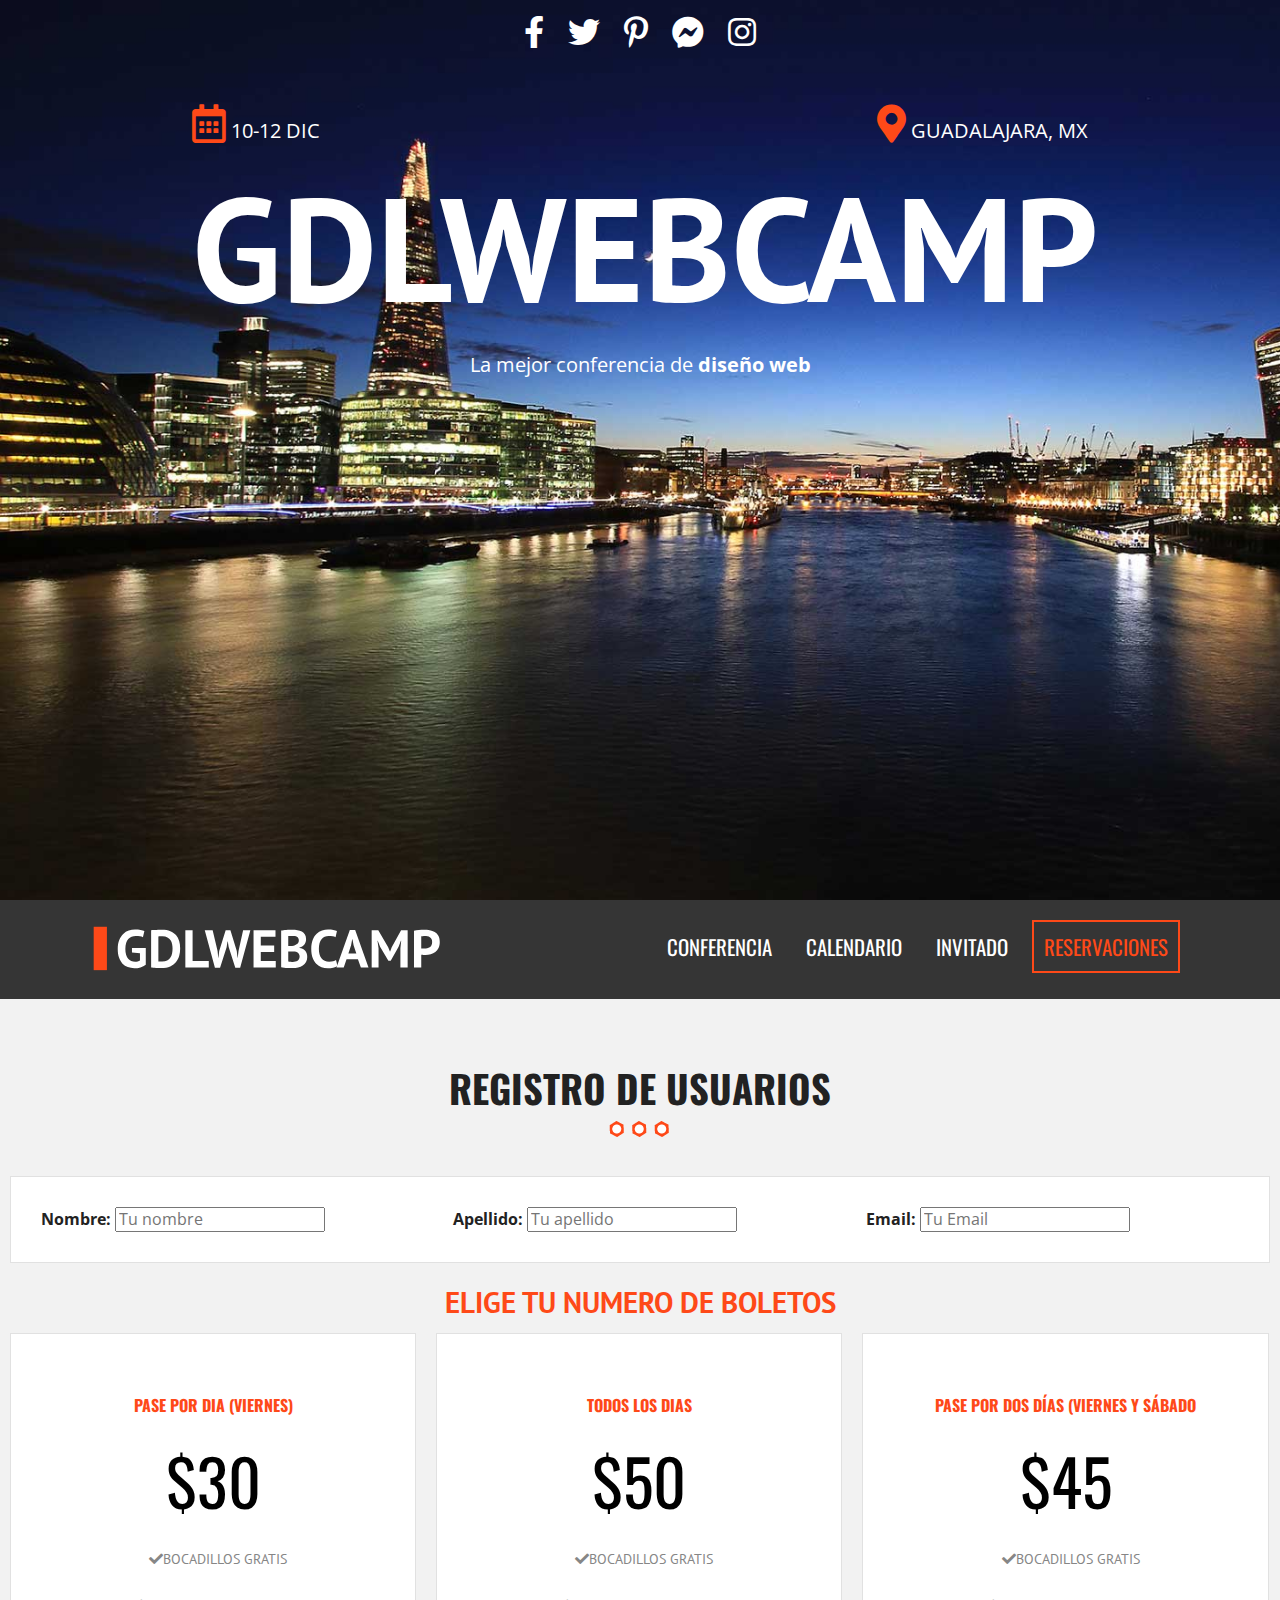
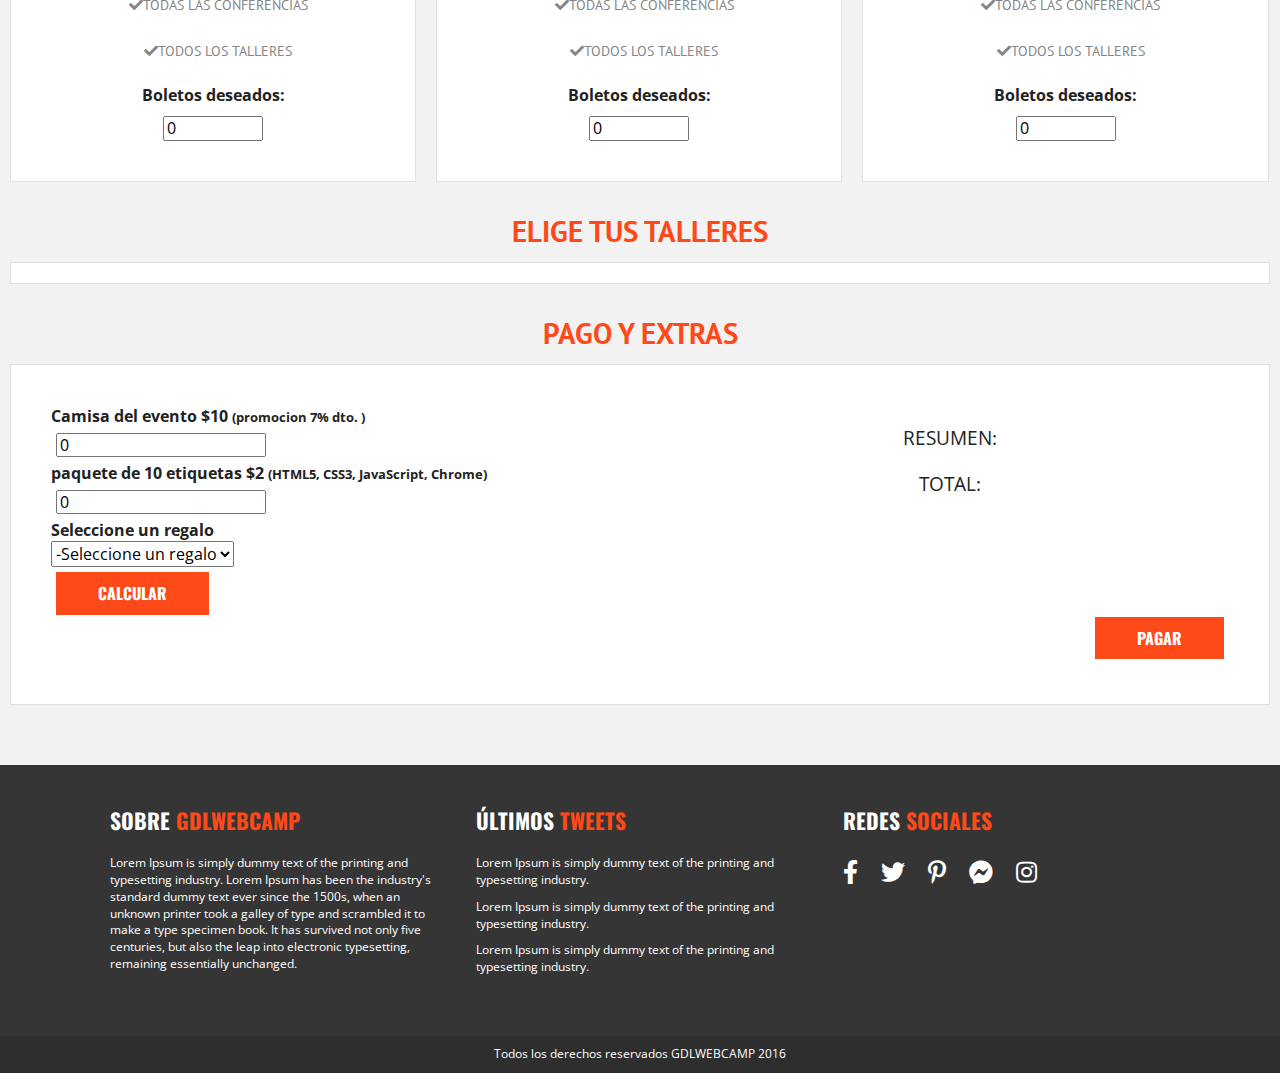
<file: registro.html>
<!doctype html>
<html class="no-js" lang="">

<head>
  <meta charset="utf-8">
  <title>GdlWebCamp</title>
  <meta name="description" content="">
  <meta name="viewport" content="width=device-width, initial-scale=1">

  <link rel="manifest" href="site.webmanifest">
  <link rel="apple-touch-icon" href="icon.png">
  <!-- Place favicon.ico in the root directory -->
  <link rel="stylesheet" href="css/normalize.css">
  <link rel="stylesheet" href="css/main.css">
  <link rel="stylesheet" href="css/all.css">
  <link href="https://fonts.googleapis.com/css?family=Open+Sans|Oswald|PT+Sans&display=swap" rel="stylesheet">
  <meta name="theme-color" content="#fafafa">
</head>

<body>
  <!--[if IE]>
    <p class="browserupgrade">You are using an <strong>outdated</strong> browser. Please <a href="https://browsehappy.com/">upgrade your browser</a> to improve your experience and security.</p>
  <![endif]-->

  <!-- Add your site or application content here -->
  
  <header class="site-header">
    <div class="hero">
      <div class="contenido-header"> 
        <nav class="redes-sociales">
        <a href="https://www.facebook.com/Donnies-Guitars-Calibraci%C3%B3n-Y-Reparaci%C3%B3n-de-Guitarras-Y-Bajos-2061014224171852/"><i class="fab fa-facebook-f"></i></a>
        <a href=""><i class="fab fa-twitter"></i></a>
        <a href=""><i class="fab fa-pinterest-p"></i></a>
        <a href=""><i class="fab fa-facebook-messenger"></i></a>
        <a href=""><i class="fab fa-instagram"></i></a>
        </nav>
        <div class="informacion-evento">
          <p class="fecha"><i class="far fa-calendar-alt"></i> 10-12 Dic</p>
          <p class="ciudad"><i class="fas fa-map-marker-alt"></i> Guadalajara, MX</p>
          <h1 class="nombre-sitio">GdlWebCamp</h1>
          <p class="slogan">La mejor conferencia de <span>diseño web</span></p>
        </div> <!--informacion evento-->
      </div>
    </div> <!--.hero-->
  </header>
  <div class="barra">
    <div class="contenedor clearfix">
      <div class="logo">
        <img src="img/logo.svg" alt="logo GdlWebCamp">
      </div>
      <div class="menu-movil">
        <span></span>
        <span></span>
        <span></span>
      </div>
      <nav class="navegacion-principal clearfix">
        <a href="#">Conferencia</a>
        <a href="#">Calendario</a>
        <a href="#">Invitado</a>
        <a href="registro.html">Reservaciones</a>
      </nav>
    </div> <!--Contenedor-->    
  </div> <!--.barra-->
  
  <section class="seccion contenedor">
    <h2>Registro de usuarios</h2>
    <form action="index.html" class="registro" id="registro" method="post">
        <div id="datos_usuarios" class="registro caja clearfix">
            <div class="campo">
                <div id="error_nombre" class="error_nombre">
                  <!--Aqui se mostrara "Este campo es obligatorio"-->
                </div>
                <label for="nombre">Nombre:</label>
                <input type="text" id="nombre" name="nombre" placeholder="Tu nombre">
            </div>
            <div class="campo">
                <div id="error_apellido" class="error_apellido">
                  <!--Aqui se mostrara "Este campo es obligatorio"-->
                </div>
                <label for="apellido">Apellido:</label>
                <input type="text" id="apellido" name="apellido" placeholder="Tu apellido">
            </div>
            <div class="campo">
                <div id="error_email" class="error_email">
                  <!--Aqui se mostrara "Este campo es obligatorio"-->
                </div>
                <label for="email">Email:</label>
                <input type="Email" id="email" name="email" placeholder="Tu Email">
            </div> <!--#Datos_usuario-->

        </div> <!--Datos usuarios-->    
            <div id="paquetes" class="paquetes">
              <h3>Elige tu numero de boletos</h3>
              <ul class="lista-precios clearfix">
                <li>
                  <div class="tabla-precio">
                    <h3>Pase por dia (Viernes)</h3>
                    <p class="numero">$30</p>
                    <ul>
                      <li><i class="fas fa-check"></i>Bocadillos Gratis</li>
                      <li><i class="fas fa-check"></i>Todas las conferencias</li>
                      <li><i class="fas fa-check"></i>Todos los talleres</li>
                    </ul>          
                    <div class="orden">
                      <label for="pase_dia">Boletos deseados:</label>
                      <input type="number" min="0" id="pase_dia" size="3" value="0">
                      </div>
                  </div>
                </li>  
                <li>
                  <div class="tabla-precio">
                    <h3>Todos los dias</h3>
                    <p class="numero">$50</p>
                    <ul>
                      <li><i class="fas fa-check"></i>Bocadillos Gratis</li>
                      <li><i class="fas fa-check"></i>Todas las conferencias</li>
                      <li><i class="fas fa-check"></i>Todos los talleres</li>
                    </ul>          
                    <div class="orden">
                      <label for="pase_completo">Boletos deseados:</label>
                      <input type="number" min="0" id="pase_completo" size="3" value="0">
                      </div>
                  </div>
                </li>  
                <li>
                  <div class="tabla-precio">
                    <h3>Pase por dos días (Viernes y Sábado</h3>
                    <p class="numero">$45</p>
                    <ul>
                      <li><i class="fas fa-check"></i>Bocadillos Gratis</li>
                      <li><i class="fas fa-check"></i>Todas las conferencias</li>
                      <li><i class="fas fa-check"></i>Todos los talleres</li>
                    </ul>          
                      <div class="orden">
                      <label for="pase_dosdias">Boletos deseados:</label>
                      <input type="number" min="0" id="pase_dosdias" size="3" value="0">
                      </div>
                  </div>
                </li>  
              </ul>  
            </div> <!--paquetes-->
        
    
        <div id="eventos" class="eventos clearfix">
          <h3>Elige tus talleres</h3>
          <div class="caja">
                <div id="viernes" class="contenido-dia clearfix">
                    <h4>Viernes</h4>
                        <div>
                            <p>Talleres:</p>
                            <label><input type="checkbox" name="registro[]" id="taller_01" value="taller_01"><time>10:00</time> Responsive Web Design</label>
                            <label><input type="checkbox" name="registro[]" id="taller_02" value="taller_02"><time>12:00</time> Flexbox</label>
                            <label><input type="checkbox" name="registro[]" id="taller_03" value="taller_03"><time>14:00</time> HTML5 y CSS3</label>
                            <label><input type="checkbox" name="registro[]" id="taller_04" value="taller_04"><time>17:00</time> Drupal</label>
                            <label><input type="checkbox" name="registro[]" id="taller_05" value="taller_05"><time>19:00</time> WordPress</label>
                        </div>
                        <div>
                            <p>Conferencias:</p>
                            <label><input type="checkbox" name="registro[]" id="conf_01" value="conf_01"><time>10:00</time> Como ser Freelancer</label>
                            <label><input type="checkbox" name="registro[]" id="conf_02" value="conf_02"><time>17:00</time> Tecnologías del Futuro</label>
                            <label><input type="checkbox" name="registro[]" id="conf_03" value="conf_03"><time>19:00</time> Seguridad en la Web</label>
                        </div>
                        <div>
                            <p>Seminarios:</p>
                            <label><input type="checkbox" name="registro[]" id="sem_01" value="sem_01"><time>10:00</time> Diseño UI y UX para móviles</label>
                        </div>
                </div> <!--#viernes-->
                <div id="sabado" class="contenido-dia clearfix">
                    <h4>Sábado</h4>
                    <div>
                          <p>Talleres:</p>
                          <label><input type="checkbox" name="registro[]" id="taller_06" value="taller_06"><time>10:00</time> AngularJS</label>
                          <label><input type="checkbox" name="registro[]" id="taller_07" value="taller_07"><time>12:00</time> PHP y MySQL</label>
                          <label><input type="checkbox" name="registro[]" id="taller_08" value="taller_08"><time>14:00</time> JavaScript Avanzado</label>
                          <label><input type="checkbox" name="registro[]" id="taller_09" value="taller_09"><time>17:00</time> SEO en Google</label>
                          <label><input type="checkbox" name="registro[]" id="taller_10" value="taller_10"><time>19:00</time> De Photoshop a HTML5 y CSS3</label>
                          <label><input type="checkbox" name="registro[]" id="taller_11" value="taller_11"><time>21:00</time> PHP Medio y Avanzado</label>
                    </div>
                    <div>
                          <p>Conferencias:</p>
                          <label><input type="checkbox" name="registro[]" id="conf_04" value="conf_04"><time>10:00</time> Como crear una tienda online que venda millones en pocos días</label>
                          <label><input type="checkbox" name="registro[]" id="conf_05" value="conf_05"><time>17:00</time> Los mejores lugares para encontrar trabajo</label>
                          <label><input type="checkbox" name="registro[]" id="conf_06" value="conf_06"><time>19:00</time> Pasos para crear un negocio rentable</label>
                    </div>
                    <div>
                          <p>Seminarios:</p>
                          <label><input type="checkbox" name="registro[]" id="sem_02" value="sem_02"><time>10:00</time> Aprende a Programar en una mañana</label>
                          <label><input type="checkbox" name="registro[]" id="sem_03" value="sem_03"><time>17:00</time> Diseño UI y UX para móviles</label>
                    </div>
                </div> <!--#sabado-->
                <div id="domingo" class="contenido-dia clearfix">
                    <h4>Domingo</h4>
                    <div>
                          <p>Talleres:</p>
                          <label><input type="checkbox" name="registro[]" id="taller_12" value="taller_12"><time>10:00</time> Laravel</label>
                          <label><input type="checkbox" name="registro[]" id="taller_13" value="taller_13"><time>12:00</time> Crea tu propia API</label>
                          <label><input type="checkbox" name="registro[]" id="taller_14" value="taller_14"><time>14:00</time> JavaScript y jQuery</label>
                          <label><input type="checkbox" name="registro[]" id="taller_15" value="taller_15"><time>17:00</time> Creando Plantillas para WordPress</label>
                          <label><input type="checkbox" name="registro[]" id="taller_16" value="taller_16"><time>19:00</time> Tiendas Virtuales en Magento</label>
                    </div>
                    <div>
                          <p>Conferencias:</p>
                          <label><input type="checkbox" name="registro[]" id="conf_07" value="conf_07"><time>10:00</time> Como hacer Marketing en línea</label>
                          <label><input type="checkbox" name="registro[]" id="conf_08" value="conf_08"><time>17:00</time> ¿Con que lenguaje debo empezar?</label>
                          <label><input type="checkbox" name="registro[]" id="conf_09" value="conf_09"><time>19:00</time> Frameworks y librerias Open Source</label>
                    </div>
                    <div>
                          <p>Seminarios:</p>
                          <label><input type="checkbox" name="registro[]" id="sem_04" value="sem_04"><time>14:00</time> Creando una App en Android en una tarde</label>
                          <label><input type="checkbox" name="registro[]" id="sem_05" value="sem_05"><time>17:00</time> Creando una App en iOS en una tarde</label>
                    </div>
                </div> <!--#domingo-->
            </div><!--.caja-->
      </div> <!--#eventos-->
      <div id="resumen" class="resumen">
        <h3>Pago y extras</h3>
        <div class="caja clearfix">
          <div class="extras">
            <div class="orden">
              <label for="camisa_evento">Camisa del evento $10 <small>(promocion 7% dto. )</small></label> <br>
              <input type="number" min="0" id="camisa_evento" size="3" value="0">
            </div> <!--Orden-->
            <div class="orden">
              <label for="">paquete de 10 etiquetas $2 <small>(HTML5, CSS3, JavaScript, Chrome)</small></label>
              <input type="number" min="0" id="etiquetas" size="3" value="0">
            </div> <!--Orden-->
            <div class="orden">
              <label for="regalo">Seleccione un regalo</label><br>
              <select id="regalo" required>
                <option value="">-Seleccione un regalo</option>
                <option value="ETI">etiquetas</option>
                <option value="PUL">Pulsera</option>
                <option value="PLU">Plumas</option>
              </select>
            </div> <!--Orden-->
              <input type="button" value="calcular" id="calcular" class="button">
          </div><!--Extras-->
          <div class="total">
            <p>Resumen:</p>
            <div id="lista-productos">
            
            </div>
            <p>Total:</p>
            <div id="suma-total">

            </div>
            <input type="submit" id="btnRegistro" class="button" value="pagar">
          </div> <!--total-->
        </div> <!--caja-->
      </div> <!--Resumen-->
    </form>
  </section>

  <footer class="site-footer">
    <div class="contenedor clearfix">
      <div class="footer-informacion">
        <h3>sobre <span>gdlwebcamp</span></h3>
        Lorem Ipsum is simply dummy text of the printing and typesetting industry. Lorem Ipsum has been the industry's standard dummy text ever since the 1500s, when an unknown printer took a galley of type and scrambled it to make a type specimen book. It has survived not only five centuries, but also the leap into electronic typesetting, remaining essentially unchanged.
      </div>
      <div class="ultimos-tweets">
        <h3>últimos <span>tweets</span></h3>
        <ul>
        <li>Lorem Ipsum is simply dummy text of the printing and typesetting industry.</li>
        <li>Lorem Ipsum is simply dummy text of the printing and typesetting industry.</li>
        <li>Lorem Ipsum is simply dummy text of the printing and typesetting industry.</li>
        </ul>
      </div>
      <div class="menu">
        <nav class="redes-sociales">
          <h3>Redes <span>Sociales</span></h3>
          <a href="https://www.facebook.com/Donnies-Guitars-Calibraci%C3%B3n-Y-Reparaci%C3%B3n-de-Guitarras-Y-Bajos-2061014224171852/"><i class="fab fa-facebook-f"></i></a>
          <a href=""><i class="fab fa-twitter"></i></a>
          <a href=""><i class="fab fa-pinterest-p"></i></a>
          <a href=""><i class="fab fa-facebook-messenger"></i></a>
          <a href=""><i class="fab fa-instagram"></i></a>
        </nav>
      </div>
    </div>
    <p class="copyright">Todos los derechos reservados GDLWEBCAMP 2016</p>
  </footer>
   
  <script src="js/vendor/modernizr-3.8.0.min.js"></script>
  <script src="https://code.jquery.com/jquery-3.4.1.min.js" integrity="sha256-CSXorXvZcTkaix6Yvo6HppcZGetbYMGWSFlBw8HfCJo=" crossorigin="anonymous"></script>
  <script>window.jQuery || document.write('<script src="js/vendor/jquery-3.4.1.min.js"><\/script>')</script>
  <script src="js/plugins.js"></script>
  <script src="js/main.js"></script>
  
  <!-- Google Analytics: change UA-XXXXX-Y to be your site's ID. -->
  <script>
    window.ga = function () { ga.q.push(arguments) }; ga.q = []; ga.l = +new Date;
    ga('create', 'UA-XXXXX-Y', 'auto'); ga('set','transport','beacon'); ga('send', 'pageview') 
  </script>
  <script src="https://www.google-analytics.com/analytics.js" async></script>
</body>

</html>
</file>
<file: css/main.css>
/*! HTML5 Boilerplate v7.3.0 | MIT License | https://html5boilerplate.com/ */

/* main.css 2.0.0 | MIT License | https://github.com/h5bp/main.css#readme */
/*
 * What follows is the result of much research on cross-browser styling.
 * Credit left inline and big thanks to Nicolas Gallagher, Jonathan Neal,
 * Kroc Camen, and the H5BP dev community and team.
 */

/* ==========================================================================
   Base styles: opinionated defaults
   ========================================================================== */

html {
  color: #222;
  font-size: 1em;
  line-height: 1.4;
}

/*
 * Remove text-shadow in selection highlight:
 * https://twitter.com/miketaylr/status/12228805301
 *
 * Vendor-prefixed and regular ::selection selectors cannot be combined:
 * https://stackoverflow.com/a/16982510/7133471
 *
 * Customize the background color to match your design.
 */

::-moz-selection {
  background: #b3d4fc;
  text-shadow: none;
}

::selection {
  background: #b3d4fc;
  text-shadow: none;
}

/*
 * A better looking default horizontal rule
 */

hr {
  display: block;
  height: 1px;
  border: 0;
  border-top: 1px solid #ccc;
  margin: 1em 0;
  padding: 0;
}

/*
 * Remove the gap between audio, canvas, iframes,
 * images, videos and the bottom of their containers:
 * https://github.com/h5bp/html5-boilerplate/issues/440
 */

audio,
canvas,
iframe,
img,
svg,
video {
  vertical-align: middle;
}

/*
 * Remove default fieldset styles.
 */

fieldset {
  border: 0;
  margin: 0;
  padding: 0;
}

/*
 * Allow only vertical resizing of textareas.
 */

textarea {
  resize: vertical;
}

/* ==========================================================================
   Browser Upgrade Prompt
   ========================================================================== */

.browserupgrade {
  margin: 0.2em 0;
  background: #ccc;
  color: #000;
  padding: 0.2em 0;
}

/* ==========================================================================
   Author's custom styles
   ========================================================================== */
html{
  box-sizing: border-box;
}
*, *:before, *:after{
  box-sizing: inherit;
}
body{
  background-color: #f2f2f2;
  font-family: 'Open Sans', sans-serif;
}

/* Estilos globales*/

div.contenedor{
  width: 98%;
  /*border: solid blue 2px;*/ /*ESTO LO PUSE YO!!!!!!!!!*/
  margin: 0 auto;
}

/*Estandares*/

@media only screen and (min-width: 480px) {
  div.contenedor{
    width: 95%;
    margin: 0 auto;
  }
}
@media only screen and (min-width: 768px) {
  div.contenedor{
    width: 90%;
  }
}
@media only screen and (min-width: 992px) {
  div.contenedor{
    width: 90%;
    max-width: 1100px;
  }
}
.seccion{
  padding: 30px 0;
}
.seccion p{
  font-size: 1.2em;
  text-align: center;
}
h1{
  font-family: 'Open Sans', sans-serif;
}
h2{
  font-family: 'Oswald', sans-serif;
  font-size: 2.4em;
  text-transform: uppercase;
  text-align: center;
}
h2::after{
  content: '';
  margin: 0 auto;
  background-image: url(../img/separador.png);
  height: 30px;
  width: 100px;
  display: block;
  
}
h3{
  font-size: 1.8em;
  color: #fe4918;
  font-family: 'PT Sans', sans-serif;
  margin: 0;
}
.button{
  background-color: #fe4918;
  text-decoration: none;
  text-transform: uppercase;
  font-weight: bold;
  font-size: 1em;
  font-family: 'Oswald', sans-serif;
  color: #ffffff;
  padding: 10px 40px;
  margin-top: 20px;
  display: inline-block;
  transition: all .6s ease;
  border: 2px solid #fe4918;
}
.button.hollow, .button.hollow:hover
{
  background-color: #ffffff;
  color: #fe4918;
}

ul{
  list-style: none;
  margin: 0;
  padding: 0;
}
.button:hover{
  background-color: #b62700;
}
.float-right{
  float: right;
}

/*Lettering*/

h1.nombre-sitio span
{
  position: relative;
  text-shadow: 0 0 30px aqua;
}


/** header **/
div.hero{
  background-image: url(../img/encabezado.jpg);
  height: 100vh;
  background-position: top-center;
  background-size: cover;
  background-attachment: fixed;
  
}
div.contenido-header{
  padding-top: 40px;
}
nav.redes-sociales{
  text-align: center;
}
@media screen and (min-width: 768px)
{
  div.contenido-header{
    padding-top: 10px;
    /*border: solid yellow 2px;*/ /*YO ESCRIBI ESTO!!!!!!!*/
  }
}
nav.redes-sociales a{
  color: white;
  font-size: 2em;
  margin-right: 20px;
}
nav.redes-sociales a:last-child{
margin-right: 0;
}
div.informacion-evento{
  text-align: center;
  color: #ffffff;
  /*border: solid red 2px;*//*ESTO YO LO PUSE!!!!!*/
}
@media only screen and (min-width: 768px){
  div.informacion-evento{
    width: 70%;
    margin: 0 auto; /*para centrar el contenido*/
    margin-top: 50px;
  }
}
div.informacion-evento p{
  margin:0;
  display: inline;
  font-size: 20px;
  text-transform: uppercase;
}
div.informacion-evento p i{
color: #fe4918;
font-size: 2.4rem;
}
p.fecha{
  float: left;
}
p.ciudad{
  float: right;
}
p.slogan{
  text-transform: none !important;
}
p.slogan span{
  font-weight: bold;
}
h1.nombre-sitio
{
  font-family: 'PT Sans', sans-serif;
  font-size: 5.9vw;
  text-transform: uppercase;
  clear: both;
}
@media only screen and (min-width: 768px){
  h1.nombre-sitio{
    font-size: 11.5vw;
    /*border: solid white 2px;*/ /*YO PUSE ESTO!!!!*/
    margin: 0;
    
  }
}
/* Barra*/
div.barra
{
  background-color: #353535;
  padding: 20px 0;
}
div.logo{
  width: 80%;  
  float: left;
  /*border: solid darkgoldenrod 3px;*/ /*YO PUSE ESTO!!!!*/

}
div.logo img{
  width: 100%;
  /*border: solid cyan 2px;*/ /*YO PUSE ESTO!!!!*/
}
@media only screen and (min-width: 768px){
  div.logo {
    width: 33%;
  }
}

/*Esta clase posiciona la barra de forma fija*/
.fixed
{
  position: fixed;
  top: 0;
  left: 0;
  width: 100%;
  z-index: 1;
}

/**Navegación principal**/
nav.navegacion-principal{
  display: none;
  width: 100%;
}
nav.navegacion-principal a{
  font-family: 'Oswald', sans-serif;
  font-size: 1.3em;
  text-decoration: none;
  text-transform: uppercase;
  color: #ffffff;
  transition: all .6s ease; 
  width: 100%;
  display: block;
  text-align: center;
  margin-bottom: 20px;
}
nav.navegacion-principal a:hover{
  background-color: #fe4918;
}
nav.navegacion-principal a:last-child{
  border: 2px solid #fe4918;
  color: #fe4918;
}
nav.navegacion-principal a:last-child:hover{
  color: #ffffff;
}
@media only screen and (min-width: 768px){
  nav.navegacion-principal{
    width: 67%;
    float: right;
    text-align: right;
    display: block;
  }
  nav.navegacion-principal a{
    padding: 10px 10px;
    width: auto;
    display: inline-block;
    text-align: center;
    margin: 0 10px 0 0;  
  }
}

/* Menu Movil*/

div.menu-movil{
  width: 60px;
  display: block;
  float: right;
  text-align: right;
  margin-top: 12px;
}
div.menu-movil:hover{
  cursor: pointer;
}
div.menu-movil span{
  height: 8px;
  margin-bottom: 6px; 
  background-color: #fe4918;
  display: block;
}
@media only screen and (min-width: 768px){
  div.menu-movil{
    display: none;
  }
}

 /* Talleres */
section.programa{
  position: relative;
}
div.contenedor-video{
  max-width: 100%;
  overflow-x: hidden;
}
div.contenido-programa{
  position: absolute;
  top: 0;
  left: 0;
  height: 100%;
  width: 100%;
}
div.programa-evento{
  background: rgba(255, 255, 255, .8); 
  padding: 15px;
  margin-top: 80px;
  margin-left: 80px;
  
}
@media only screen and (min-width: 768px){
  div.programa-evento{
    width: 70%;
  }  
}
@media only screen and (min-width: 992px){
  div.programa-evento{
    width:50%;
  }
}
nav.menu-programa{
  width: 100%;
  border-bottom: 1px solid #fe4918;
  padding-bottom: 10px;
}
@media only screen and (min-width: 768px){
  nav.menu-programa{
    display: table;
  }
}
nav.menu-programa a{
  display: block;
  text-align: center;
  color: #000;
  text-decoration: none;
  font-family: 'Oswald', sans-serif;
  margin-bottom: 10px;
  font-size: 1.2em;
  position: relative;
}
nav.menu-programa a.activo::after
{
  content: '';
  background-image: url("../img/talleres-flecha.jpg");
  position: absolute;
  /*Se centra el contenido horizontalmente*/
  left: 0;
  right: 0;
  bottom: -30px;
  margin-left: auto;
  margin-right: auto;
  height: 20px;
  width: 30px;
  background-repeat: no-repeat;

}

@media only screen and (min-width: 768px){
  nav.menu-programa a{
    display: table-cell;
  }
}
nav.menu-programa a i, 
div.detalle-evento p i{
  color: #fe4918;
  font-size: 1.8em;
  margin-right: 10px;
}
/**Detalle evento**/

div.detalle-evento{
   margin-top: 20px;
   border-bottom: 1px solid black;
   padding: 0 20px;
}
div.detalle-evento:nth-child(2){
  border: none;
}
div.detalle-evento p{
  margin-bottom: 20px;
  font-size: 20px;
}
/*lista invitados*/
ul.lista-invitados li{
  padding: 10px;
  float: left;
}
@media only screen and (min-width: 480px){
  ul.lista-invitados li{
    width: 50%;
  }
  @media only screen and (min-width: 768px){
    ul.lista-invitados li{
      width: 33.3%;
    }
}
div.invitado{
  position: relative;
  overflow: hidden;
}
div.invitado img{
  /*max-width: 100%;*/
  width: 100%;
  filter: gray;
  -webkit-filter: grayscale(1);
  filter: grayscale(1);
  -webkit-transition: all .6s ease-in-out;
  transition: all .6s ease-in-out;
}
div.invitado:hover img{
  -webkit-filter: grayscale(0);
  filter: grayscale(0); 
  -webkit-transform: scale(1.1);
  transform: scale(1.1);
  /*transform: rotate(1deg);*/
}
div.invitado p{
  position: absolute;
  bottom: 0;
  left: 0;
  background: rgba(0, 0, 0, .55);
  padding: 15px 10px;
  margin: 0;
  width: 100%;
  text-align: left;
  font-family: 'Oswald', sans-serif;
  color: #fe4918;
  font-size: 2.2em;
  text-transform: uppercase;
  -webkit-transition: all .5s ease-in-out;
  transition: all .5s ease-in-out;
}
div.invitado:hover p{
  bottom: -80px;
  opacity: 0;
}
/*Contador*/
.parallax::before{
  width: 100%;
  height: 100%;
  position: absolute;
  top: 0;
  left: 0;
  background-repeat: no-repeat;
  background-size: cover;
  background-position: center center;
  background-attachment: fixed;
  -webkit-filter: brightness(.8);
  filter: brightness(.8);
}
div.contador
{
  position: relative;
  height: auto;
}
div.contador::before
{
  background-image: url(../img/bg-resumen.jpg);
  content: ''; 
}
ul.resumen-evento
{
  position: relative;
  padding: 120px;
}
ul.resumen-evento li
{
  width: 50%;
  float: left;
  text-align: center;
  color: #ffffff;
  text-transform: uppercase;
  font-family: 'Oswald', sans-serif;
  font-size: 24px;
}
@media only screen and (min-width: 768px)
{
  ul.resumen-evento li {
    width: 25%;
  }
}
p.numero
{
  color: #fe4918; 
  font-size: 4em;
  display: block;
  margin: 0 0 10px 0;
  font-family: 'Oswald', sans-serif;
}
/*Tabla de precios*/
ul.lista-precios > li /*Selecciona el primer li*/
{
  padding: 10px;
}
@media only screen and (min-width: 768px)
{
  ul.lista-precios > li 
  {
    float: left;
    width: 33.3%;
  }
}
div.tabla-precio{
  border: 1px solid #e1e1e1;
  background-color: #ffffff;
  padding: 40px 0;
  text-align: center;
} 
div.tabla-precio:hover
{
  transform: scale(1.1);
  border: 1px solid #fe4918;
  box-shadow: 0px 0px 20px #5d4c94;
  transition: all .3s ease;
  }
div.tabla-precio ul li
{
  line-height: 26px;
  font-family: 'PT Sans', sans-serif;
  font-size: 14px;
  margin-bottom: 20px;
  text-transform: uppercase;
  color: #868686;
}
div.tabla-precio h3
{
  font-family: 'Oswald', sans-serif;
  font-size: 16px;
  text-transform: uppercase;
}
div.tabla-precio p.numero
{
  color: #000;
  margin: 20px 0;
}
div.tabla-precio ul li:before
{
  font-family: 'FontAwesome';
  display: inline-block;
  vertical-align: top;
  padding: 0 5px;
  font-size: 20px;
  color: green;
  -webkit-font-smooting: antialiased;
  content: ''; /*No salio esta madre y no se porque >:v*/
}
/* Mapa*/
#map
{
  height: 420px;
  background-color: #fe4918;
  padding: 210px 0px;
}
#map p
{
  text-align: center;
}
/*Testimoniales*/
div.testimoniales
{
  padding-bottom: 20px;
}
div.testimonial
{
  padding: 5px;
}
@media only screen and (min-width: 768px)
{
  div.testimonial
  {
    float: left;
    width: 33.3%;
  }
}
blockquote
{
  background-color: #ffffff;
  border: 1px solid #e1e1e1;
  position: relative;
  margin: 0 0 10px 0;
  padding-bottom: 20px;
}
blockquote p
{
  text-align: justify!important;
  font-size: 1em!important;
  font-family: 'PT Sans', sans-serif;
  padding: 0 20px 0 65px; 
}
blockquote p::before 
{
  content: '\201c';
  position: absolute;
  left: 13px;
  top: 0px;
  font-size: 8rem;
  margin: 0;
  padding: 0;
  line-height: 1;
  color: #fe4918;
}
footer.info-testimonial 
{
  padding: 0;
  background-color: #ffffff;
}
footer.info-testimonial img
{
  float: left;
  width: 20%;
  border-radius: 50%;
  margin-left: 20px;
}
footer.info-testimonial cite
{
  text-align: left;
  color: #fe4918;
  text-transform: uppercase;
  font-size: 12px;
  padding-top: 20px;
  width: 66.6%;
  float: right;
  font-style: normal;
  font-weight: bold;
  
}
footer.info-testimonial cite span
{
  color: #000;
  display: block;
  text-transform: none;
}
/**Newsletter**/
div.newsletter
{
  position: relative;
  height: auto;
}
div.newsletter::before 
{
  background-image: url(../img/bg-newsletter.jpg);
  content:''; 
}
div.newsletter .contenido
{
  padding: 100px 0;
  color: #ffffff;
  text-align: center;
  position: relative;
}
div.newsletter .contenido p
{
  font-size: 1.2em;
  text-transform: lowercase;
}
div.newsletter .contenido h3
{
  color: #ffffff;
  font-size: 7vw;
  text-transform: uppercase;
  font-family: 'PT Sans', sans-serif;
}
div.newsletter .contenido a
{ 
  background-color: transparent;

}
div.newsletter .contenido a:hover
{
  background-color: #fe4918;
}
/**Cuenta regresiva**/
div.cuenta-regresiva ul li
{
  text-transform: uppercase;
  font-family: 'Oswald', sans-serif;
  font-size: 1.6rem;
  text-align: center;
}
@media only screen and (min-width: 768px)
{
  div.cuenta-regresiva ul li
  {
    float: left;
    width: 25%;
  }
}
/**Site footer**/
footer
{
  background-color: #353535;
  padding-top: 40px;
  margin-top: 20px;
}
footer .contenedor > div
{
  color: #ffffff;
  padding: 0px 20px;
  font-size: 12px;  
} 
@media only screen and (min-width: 768px)
{
  footer .contenedor > div
  {
    width: 33.3%;
    float: left;
  }
}
footer h3
{
  text-transform: uppercase;
  color: #ffffff;
  font-family: 'Oswald', sans-serif;
  margin-bottom: 20px;
}
footer h3 span
{
  color: #fe4918;
}
footer .ultimos-tweets li
{
  margin-bottom: 10px;
}
footer nav.redes-sociales
{
  text-align: left;
}
p.copyright
{
  background-color: #2e2e2e;
  color: #ffffff;
  text-align: center;
  margin-bottom: 0;
  margin-top: 50px;
  font-family: 'Open Sans', sans-serif;
  font-size: 12px;
  padding: 10px 0px;
}
/*** INTERNAS ***/
/* Registro*/
form.registro h3
{
  text-align: center;
  text-transform: uppercase;
  margin: 20px 0 0 0;
}
form.registro label
{
  margin-bottom: 5px;
  font-weight: bold;
}
h4
{
  text-align: center;
  text-transform: uppercase;
  border-bottom: 2px solid #fe4918;
  padding-bottom: 10px;
  font-size: 1.2em;
}
div.caja
{
  background-color: white;
  border: 1px solid #e1e1e1;
  padding: 10px;
  margin: 10px;
}
div.campo
{
  padding: 20px;
}
@media only screen and (min-width: 768px)
{
  div.campo  
  {
    float: left;
    width: 33.3%;   
  }
}
div.paquetes .tabla-precio:hover
{
  transform: none;
  box-shadow: none;
}
div.paquetes .tabla-precio input
{
  clear: both;
  width: 100px;
  margin: 10px auto 0 auto;
  display: block;
}
.contenido-dia
{
  padding: 20px;
  display: none;
}
@media only screen and (min-width: 768px)
{
  .contenido-dia > div
  {
    float: left;
    width: 33.3%;
    
  }
  .contenido-dia > div p
  {
    text-align: left;
  }
  .contenido-dia div label
  {
    display: block;
    text-align: justify;
    margin: 0 10px 10px 0;
  }
  .contenido-dia > div input
  {
    margin-right: 10px;
  }
  .contenido-dia div label time
  {
    color: #fe4918;
    font-weight: bold;
  }
  .error_nombre, .error_apellido, .error_email 
  {
    color: red;
    font-size: 15px;
  }
  
}
/** Resumen Registro**/
.resumen p
{
  font-size: 1.2em;
  text-transform: uppercase;
}
.resumen .extras
{
  float: left;
  width: 50%;
  padding: 30px;
}
resumen .extras .orden
{
  text-align: left;
  margin-bottom: 10px;
}
resumen .extras .orden input
{
  margin: 10px 0 0 0;
}
.resumen .total
{
  float: right;
  width: 50%;
  padding: 30px;
}
.resumen input
{
  display: block;
  margin: 5px;
}
#lista-productos
{
  background-color: #e1e1e1;
  line-height: 2.2em;
  color: black;
  width: 50%;
  margin: 0 auto;
  border-radius: 2%;
  text-align: center;
  padding: 20px;
  display: none;
}
#suma-total
{
  background-color: #e1e1e1;
  line-height: 2.2em;
  color: black;
  width: 50%;
  margin: 0 auto;
  border-radius: 2%;
  text-align: center;
  padding: 20px;
  display: none;
}
#btnRegistro
{
  float: right;
  margin-top: 100px;
}
.ocultar
{
  display: none;
}

/*Conferencia*/

.galeria img
{
  width: 250px;
  
}
.galeria a
{
  display: inline-block;
  margin-bottom: 5px;
  
}
.galeria
{
  padding: 0 0 50px 50px;
}

/* ==========================================================================
   Helper classes
   ========================================================================== */

/*
 * Hide visually and from screen readers
 */

.hidden {
  display: none !important;
}

/*
* Hide only visually, but have it available for screen readers:
* https://snook.ca/archives/html_and_css/hiding-content-for-accessibility
*
* 1. For long content, line feeds are not interpreted as spaces and small width
*    causes content to wrap 1 word per line:
*    https://medium.com/@jessebeach/beware-smushed-off-screen-accessible-text-5952a4c2cbfe
*/

.sr-only {
  border: 0;
  clip: rect(0, 0, 0, 0);
  height: 1px;
  margin: -1px;
  overflow: hidden;
  padding: 0;
  position: absolute;
  white-space: nowrap;
  width: 1px;
  /* 1 */
}

/*
* Extends the .sr-only class to allow the element
* to be focusable when navigated to via the keyboard:
* https://www.drupal.org/node/897638
*/

.sr-only.focusable:active,
.sr-only.focusable:focus {
  clip: auto;
  height: auto;
  margin: 0;
  overflow: visible;
  position: static;
  white-space: inherit;
  width: auto;
}

/*
* Hide visually and from screen readers, but maintain layout
*/

.invisible {
  visibility: hidden;
}

/*
* Clearfix: contain floats
*
* For modern browsers
* 1. The space content is one way to avoid an Opera bug when the
*    `contenteditable` attribute is included anywhere else in the document.
*    Otherwise it causes space to appear at the top and bottom of elements
*    that receive the `clearfix` class.
* 2. The use of `table` rather than `block` is only necessary if using
*    `:before` to contain the top-margins of child elements.
*/

.clearfix:before,
.clearfix:after {
  content: " ";
  /* 1 */
  display: table;
  /* 2 */
}

.clearfix:after {
  clear: both;
}

/* ==========================================================================
   EXAMPLE Media Queries for Responsive Design.
   These examples override the primary ('mobile first') styles.
   Modify as content requires.
   ========================================================================== */

@media only screen and (min-width: 35em) {
  /* Style adjustments for viewports that meet the condition */
}

@media print,
  (-webkit-min-device-pixel-ratio: 1.25),
  (min-resolution: 1.25dppx),
  (min-resolution: 120dpi) {
  /* Style adjustments for high resolution devices */
}

/* ==========================================================================
   Print styles.
   Inlined to avoid the additional HTTP request:
   https://www.phpied.com/delay-loading-your-print-css/
   ========================================================================== */

@media print {
  *,
  *:before,
  *:after {
    background: transparent !important;
    color: #000 !important;
    /* Black prints faster */
    box-shadow: none !important;
    text-shadow: none !important;
  }
  a,
  a:visited {
    text-decoration: underline;
  }
  a[href]:after {
    content: " (" attr(href) ")";
  }
  abbr[title]:after {
    content: " (" attr(title) ")";
  }
  /*
     * Don't show links that are fragment identifiers,
     * or use the `javascript:` pseudo protocol
     */
  a[href^="#"]:after,
  a[href^="javascript:"]:after {
    content: "";
  }
  pre {
    white-space: pre-wrap !important;
  }
  pre,
  blockquote {
    border: 1px solid #999;
    page-break-inside: avoid;
  }
  /*
     * Printing Tables:
     * https://web.archive.org/web/20180815150934/http://css-discuss.incutio.com/wiki/Printing_Tables
     */
  thead {
    display: table-header-group;
  }
  tr,
  img {
    page-break-inside: avoid;
  }
  p,
  h2,
  h3 {
    orphans: 3;
    widows: 3;
  }
  h2,
  h3 {
    page-break-after: avoid;
  }
}

}
</file>
